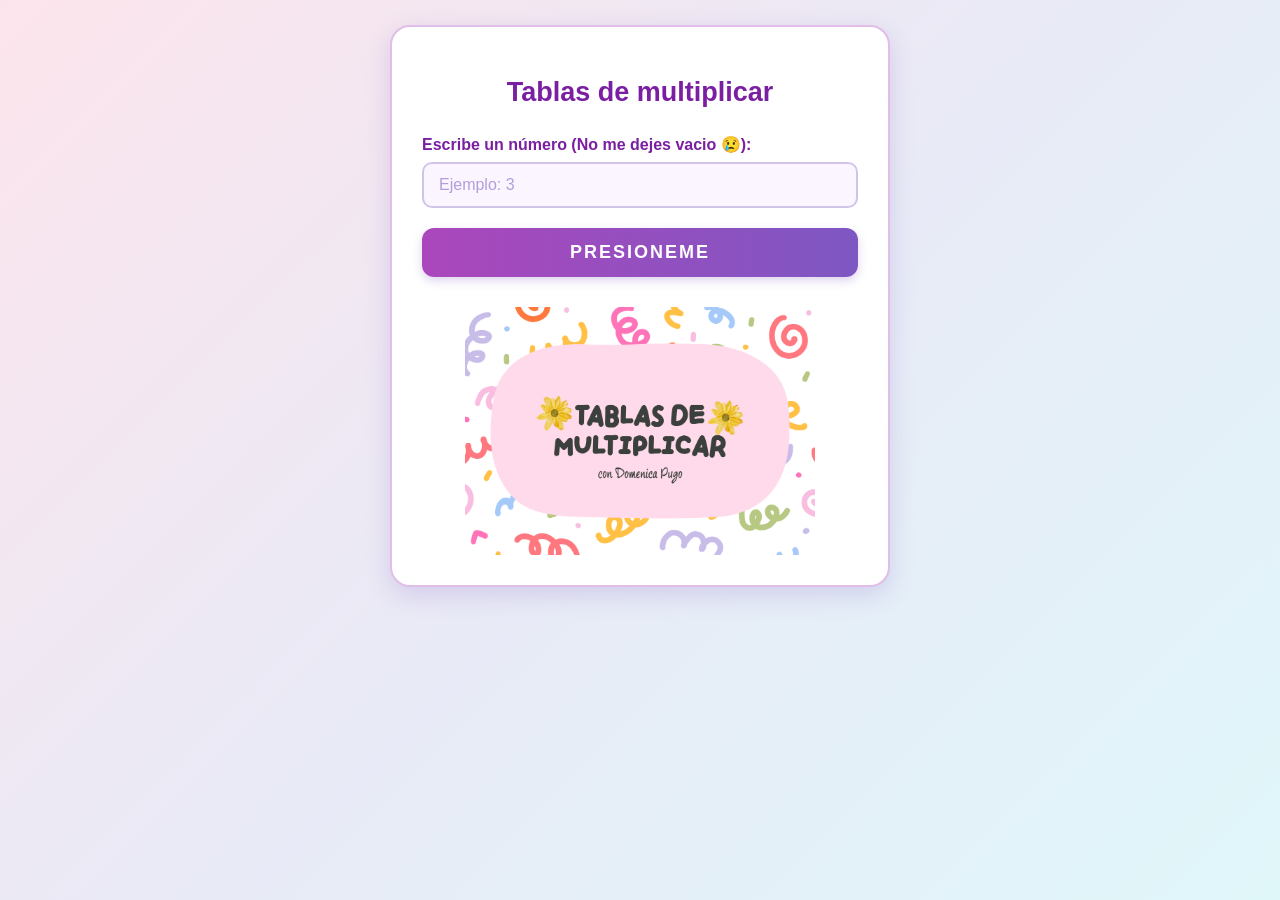
<file: Tablas/index.html>
<!DOCTYPE html>
<html lang="es">
<head>
    <meta charset="UTF-8">
    <meta name="viewport" content="width=device-width, initial-scale=1.0">
    <title>Tabla del 3</title>
    <link rel="stylesheet" href="multiplicar.css">
</head>
<body>

    <div class="contenedor">

        <h1>Tablas de multiplicar</h1>

        <div class="campo-texto">
            <label for="txtNumero">Escribe un número (No me dejes vacio 😢):</label>
            <input type="text" id="txtNumero" placeholder="Ejemplo: 3" onblur="validarInput(this)">
            <span id="errorTxtNumero" class="mensaje-error"></span>
        </div>

        <button class="boton" onclick="generarTablas()">PRESIONEME</button>

        <div class="tabla" id="contenedor"></div>

        <div class="pie-pagina">
            <img src="logoTablas.png" alt="Tablas de multiplicar con Domenica Pugo">
        </div>
    </div>
    

    <script src="multiplicar.js"></script>
</body>
</html>
</file>
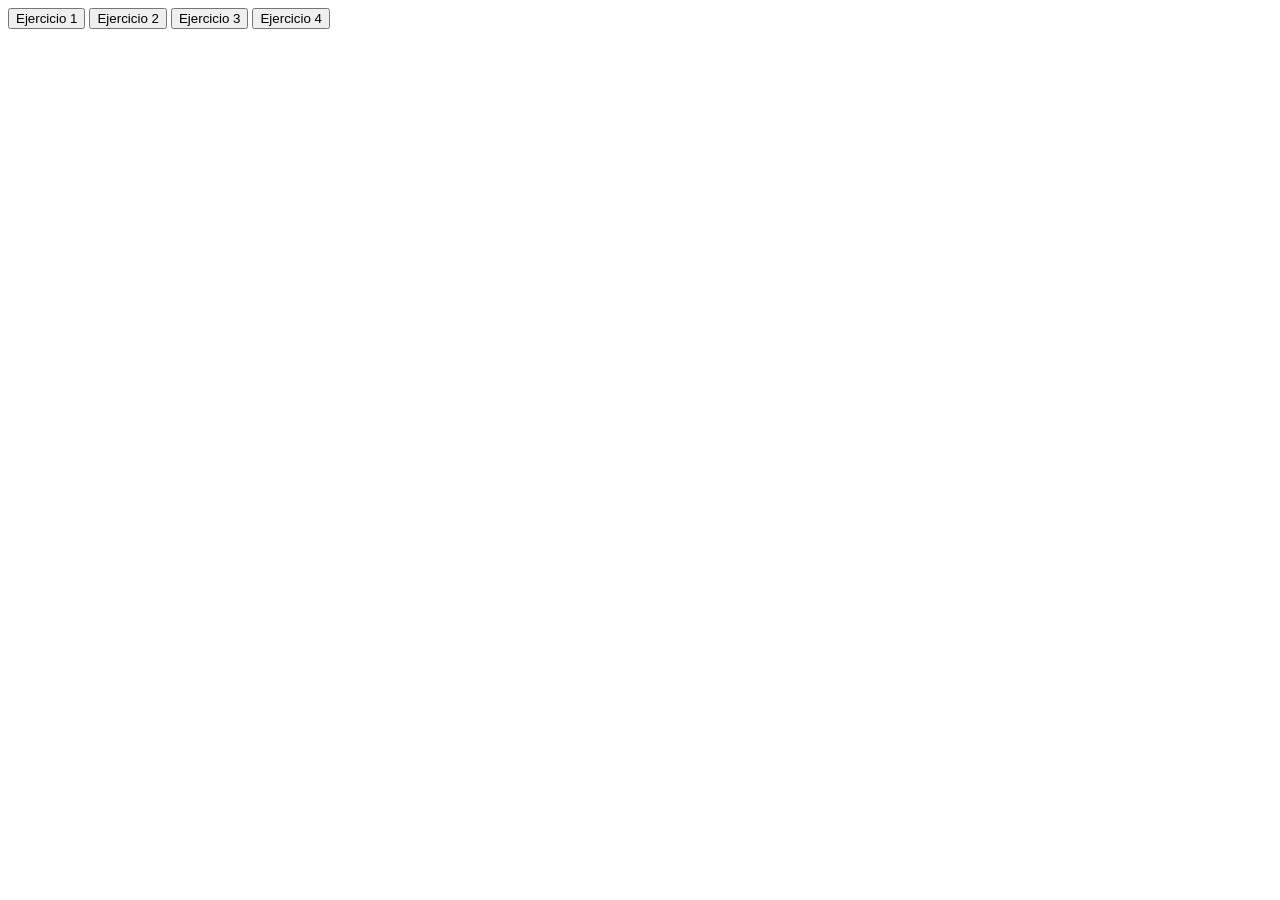
<file: ejercicio.html>
<!DOCTYPE html>
<html>
    <head>
        <script src="ejercicio.js"></script>
    </head>
    <body>
        <button onclick="ejecutar(1)">Ejercicio 1</button>
        <button onclick="ejecutar(2)">Ejercicio 2</button>
        <button onclick="ejecutar(3)">Ejercicio 3</button>
        <button onclick="ejecutar(4)">Ejercicio 4</button>
    </body>
</html>
</file>
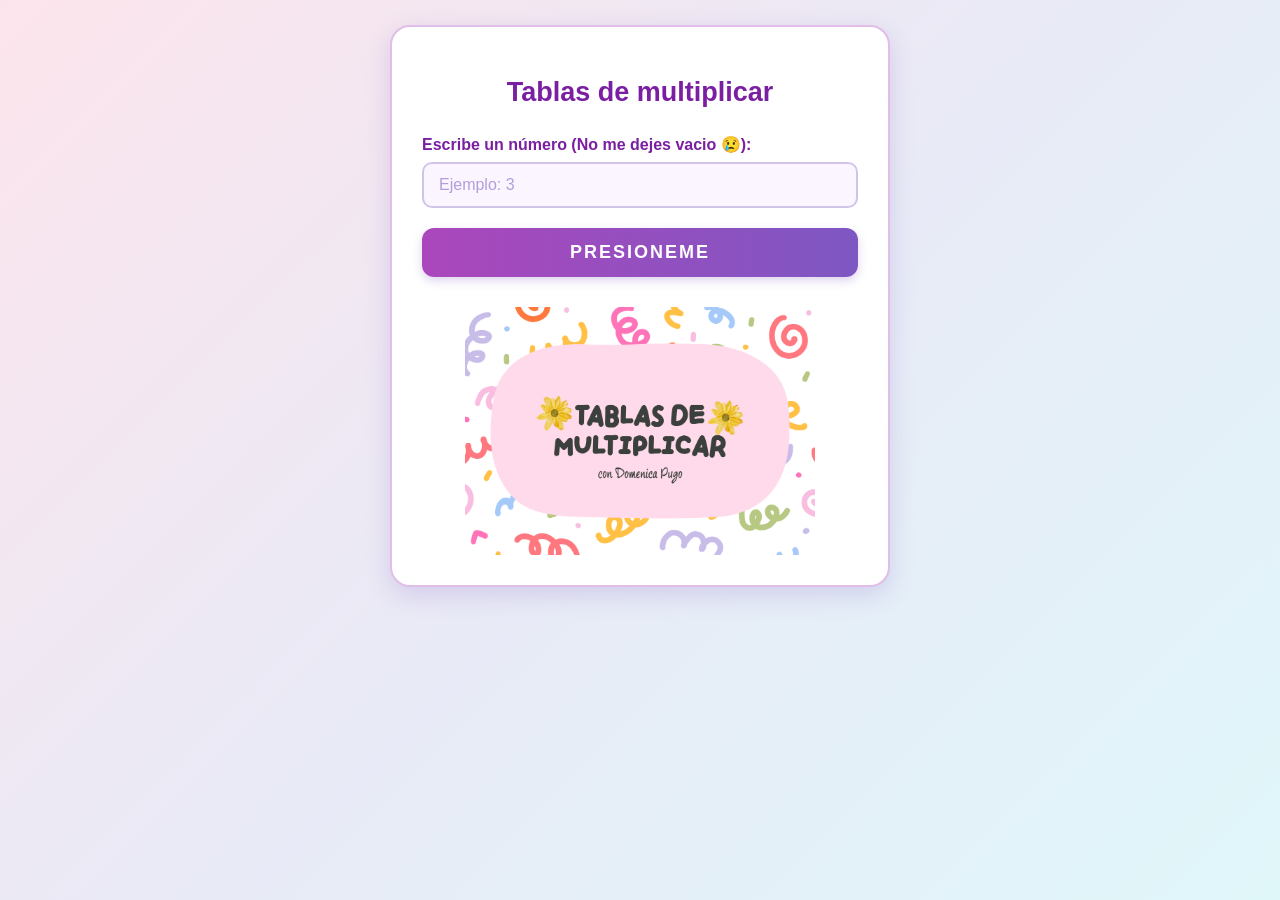
<file: Tablas/multiplicar.html>
<!DOCTYPE html>
<html lang="es">
<head>
    <meta charset="UTF-8">
    <meta name="viewport" content="width=device-width, initial-scale=1.0">
    <title>Tabla del 3</title>
    <link rel="stylesheet" href="multiplicar.css">
</head>
<body>

    <div class="contenedor">

        <h1>Tablas de multiplicar</h1>

        <div class="campo-texto">
            <label for="txtNumero">Escribe un número (No me dejes vacio 😢):</label>
            <input type="text" id="txtNumero" placeholder="Ejemplo: 3" onblur="validarInput(this)">
            <span id="errorTxtNumero" class="mensaje-error"></span>
        </div>

        <button class="boton" onclick="generarTablas()">PRESIONEME</button>

        <div class="tabla" id="contenedor"></div>

        <div class="pie-pagina">
            <img src="logoTablas.png" alt="Tablas de multiplicar con Domenica Pugo">
        </div>
    </div>
    

    <script src="multiplicar.js"></script>
</body>
</html>
</file>
<file: Tablas/multiplicar.css>
* {
    box-sizing: border-box;
}

body {
    margin: 0;
    padding: 25px 15px;
    font-family: Arial, sans-serif;
    background: linear-gradient(135deg, #fce4ec, #e8eaf6, #e0f7fa);
    min-height: 100vh;
}

.contenedor {
    width: 100%;
    max-width: 500px;
    margin: 0 auto;
    padding: 30px;
    background-color: #ffffff;
    border-radius: 20px;
    text-align: center;
    box-shadow: 0 8px 25px rgba(126, 87, 194, 0.20);
    border: 2px solid #e1bee7;
}

.boton {
    display: block;
    width: 100%;
    padding: 14px;
    margin-bottom: 25px;
    background: linear-gradient(90deg, #ab47bc, #7e57c2);
    color: white;
    border: none;
    border-radius: 12px;
    font-size: 18px;
    font-weight: bold;
    letter-spacing: 2px;
    cursor: pointer;
    box-shadow: 0 4px 10px rgba(126, 87, 194, 0.25);
}

.boton:hover {
    background: linear-gradient(90deg, #8e24aa, #5e35b1);
}

h1 {
    color: #7b1fa2;
    font-size: 27px;
    line-height: 1.3;
    margin-bottom: 25px;
}

.tabla {
    margin-top: 20px;
}

.tabla p {
    padding: 12px;
    margin: 10px 0;
    background-color: #f3e5f5;
    border: 1px solid #e1bee7;
    border-left: 6px solid #ab47bc;
    border-radius: 10px;
    font-size: 18px;
    font-weight: bold;
    color: #6a1b9a;
    transition: background-color 0.3s;
}

.tabla p:nth-child(even) {
    background-color: #e3f2fd;
    border-color: #bbdefb;
    border-left-color: #42a5f5;
    color: #1565c0;
}

.tabla p:hover {
    background-color: #fce4ec;
}

/* Diseño para celulares */
@media screen and (max-width: 480px) {
    body {
        padding: 12px 8px;
    }

    .contenedor {
        padding: 18px;
        border-radius: 15px;
    }

    h1 {
        font-size: 22px;
    }

    .boton {
        padding: 12px;
        font-size: 16px;
    }

    .tabla p {
        padding: 10px;
        margin: 8px 0;
        font-size: 16px;
    }
}

/* Diseño para tabletas */
@media screen and (min-width: 481px) and (max-width: 768px) {
    .contenedor {
        max-width: 550px;
        padding: 25px;
    }

    h1 {
        font-size: 25px;
    }
}

/* Imagen al pie de la página */
.pie-pagina {
    width: 100%;
    margin-top: 30px;
    text-align: center;
}

.pie-pagina img {
    width: 100%;
    max-width: 350px;
    height: auto;
    display: block;
    margin: 0 auto;
    border-radius: 12px;
}

/* Adaptación para celulares */
@media screen and (max-width: 480px) {
    .pie-pagina {
        margin-top: 20px;
    }

    .pie-pagina img {
        max-width: 100%;
    }
}


/* Caja de texto */
.campo-texto {
    width: 100%;
    margin: 20px 0;
    text-align: left;
}

.campo-texto label {
    display: block;
    margin-bottom: 8px;
    color: #7b1fa2;
    font-size: 16px;
    font-weight: bold;
}

.campo-texto input {
    width: 100%;
    padding: 12px 15px;
    border: 2px solid #d1c4e9;
    border-radius: 10px;
    background-color: #faf5ff;
    color: #6a1b9a;
    font-family: Arial, sans-serif;
    font-size: 16px;
    outline: none;
    transition: border-color 0.3s;
}

.campo-texto input:focus {
    border-color: #ab47bc;
    background-color: #ffffff;
}

.campo-texto input::placeholder {
    color: #b39ddb;
}

/* Ajustes para celulares */
@media screen and (max-width: 480px) {
    .campo-texto label {
        font-size: 14px;
    }

    .campo-texto input {
        padding: 10px;
        font-size: 16px;
    }
}


.mensaje-error {
    display: block;
    margin-top: 6px;
    color: #e53935;
    font-size: 14px;
    font-style: italic;
    text-align: left;
}

.input-error {
    border-color: #e53935 !important;
}
</file>
